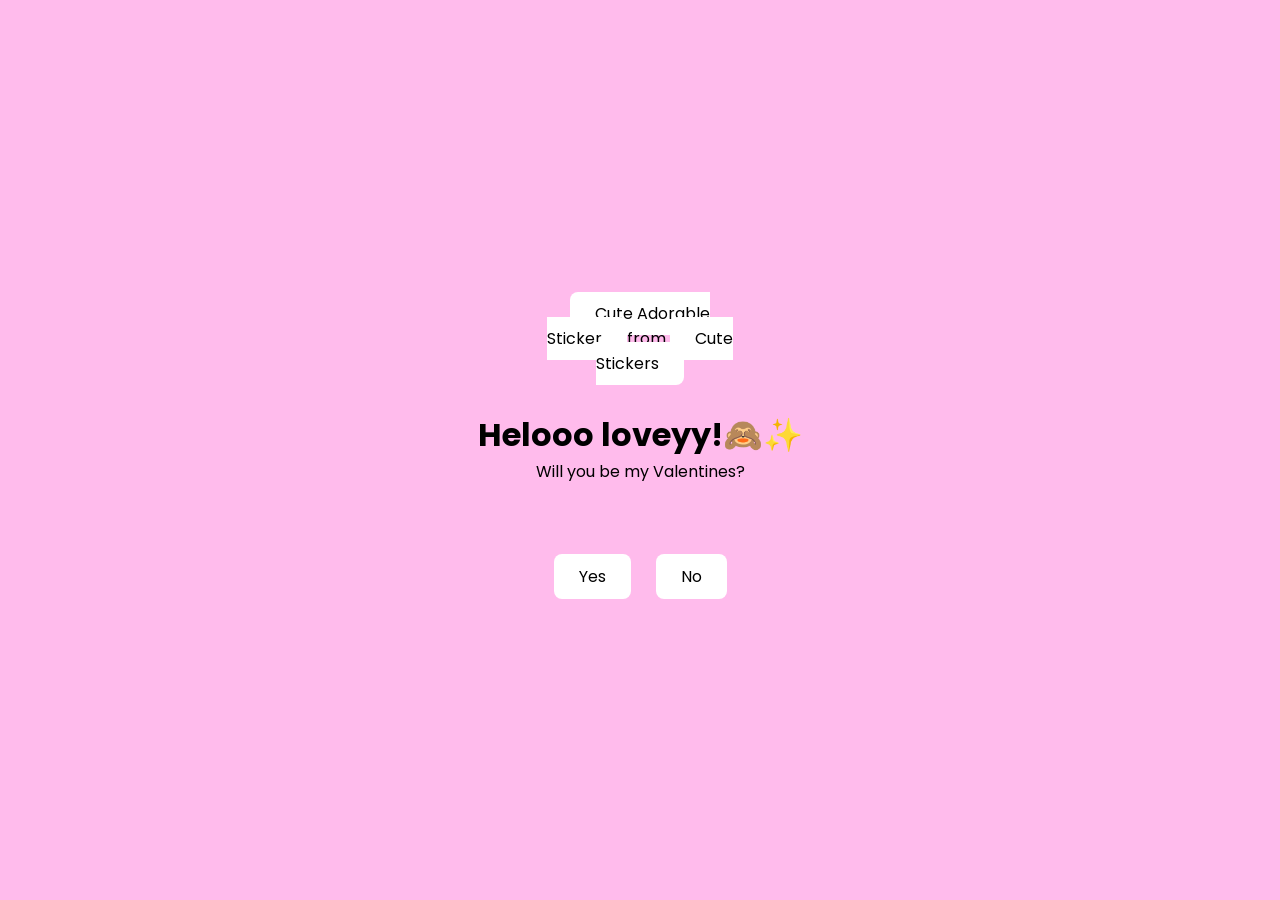
<file: index.html>
<!DOCTYPE html>
<html lang="en">
<head>
    <meta charset="UTF-8">
    <meta name="viewport" content="width=device-width, initial-scale=1.0">
    <link rel="stylesheet" href="style.css">
    <title>Can you be my?</title>
</head>
<body>
    <div class="container">
        <div class="tenor-gif-embed" data-postid="16366241" data-share-method="host" data-aspect-ratio="1.07383" data-width="100%"><a href="https://tenor.com/view/cute-adorable-please-come-on-really-gif-16366241">Cute Adorable Sticker</a>from <a href="https://tenor.com/search/cute-stickers">Cute Stickers</a></div> <script type="text/javascript" async src="https://tenor.com/embed.js"></script>
        <h1>Helooo loveyy!🙈✨</h1>
        <p>Will you be my Valentines?</p>

        <div class="btn">
            <a href="yes.html">Yes</a>
            <a href="#" id="move-random">No</a>
        </div>
    </div>

    <script src="./script.js"></script>
</body>
</html>
</file>
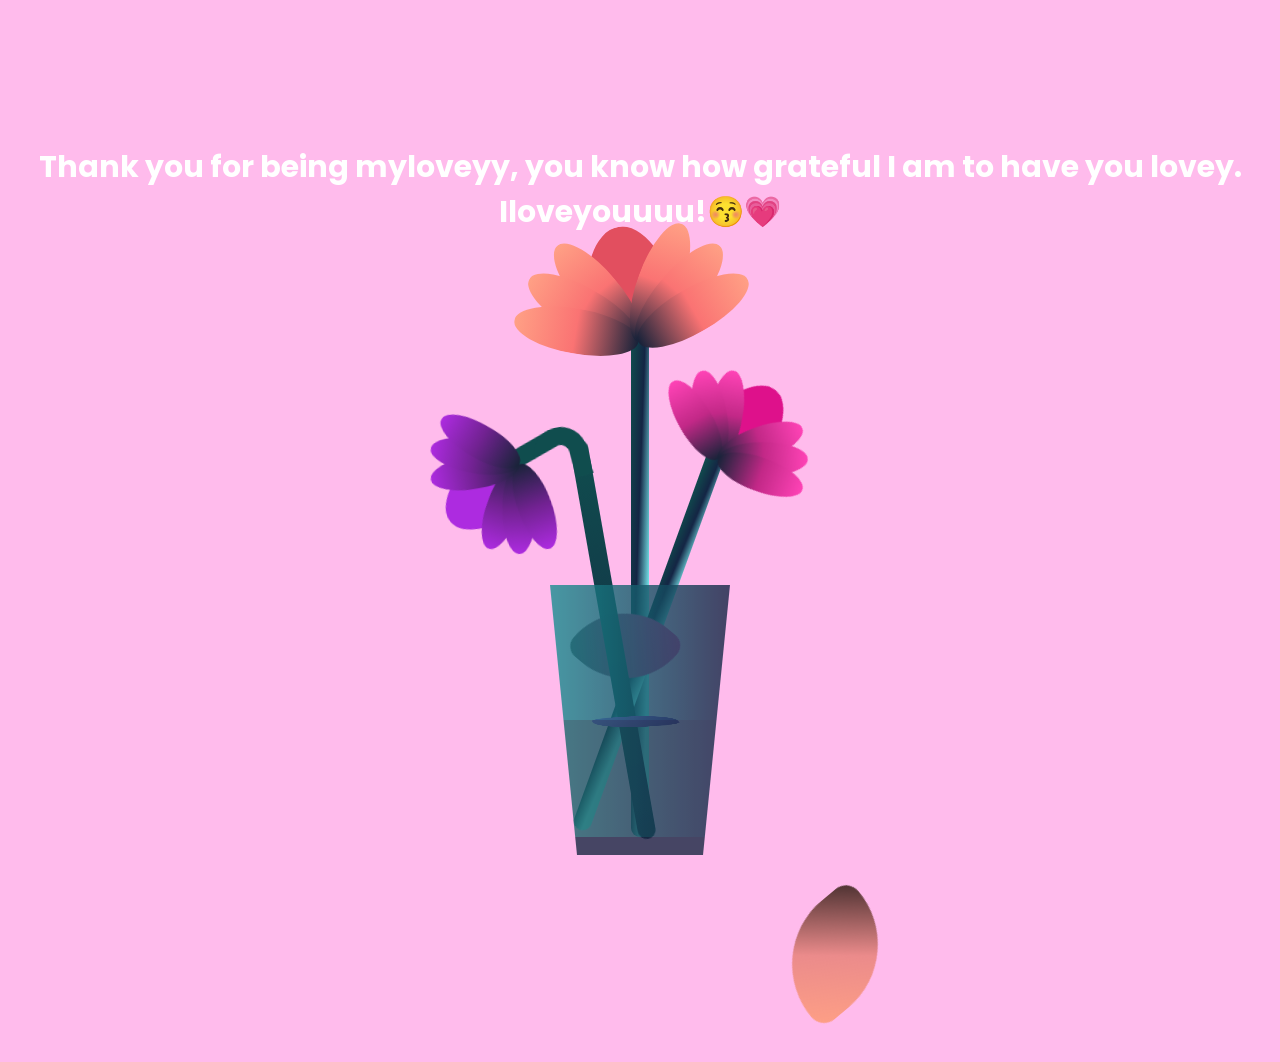
<file: flower.html>
<!DOCTYPE html>
<html lang="en">
<head>
    <meta charset="UTF-8" />
    <meta name="viewport" content="width=device-width, initial-scale=1.0" />
    <iframe src="Audio2.mp3" allow="autoplay" style="display:none" id="iframeAudio"></iframe>
    <title>Document</title>
    <link rel="stylesheet" href="flower.css" />
    <link rel="stylesheet" href="style.css">
</head>
<body>
    <div id="thankyou"><b>Thank you for being myloveyy, you know how grateful I am to have you lovey. Iloveyouuuu!😚💗</b></div>
    <div class="flower">
    <div class="f-wrapper">
        <div class="flower__line"></div>
        <div class="f">
        <div class="flower__leaf flower__leaf--1"></div>
        <div class="flower__leaf flower__leaf--2"></div>
        <div class="flower__leaf flower__leaf--3"></div>
        <div class="flower__leaf flower__leaf--4"></div>
        <div class="flower__leaf flower__leaf--5"></div>
        <div class="flower__leaf flower__leaf--6"></div>
        <div class="flower__leaf flower__leaf--7"></div>
        <div
            class="flower__leaf flower__leaf--8 flower__fall-down--yellow"
        ></div>
        </div>
    </div>

    <div class="f-wrapper f-wrapper--2">
        <div class="flower__line"></div>
        <div class="f">
        <div class="flower__leaf flower__leaf--1"></div>
        <div class="flower__leaf flower__leaf--2"></div>
        <div class="flower__leaf flower__leaf--3"></div>
        <div class="flower__leaf flower__leaf--4"></div>
        <div class="flower__leaf flower__leaf--5"></div>
        <div class="flower__leaf flower__leaf--6"></div>
        <div class="flower__leaf flower__leaf--7"></div>
        <div
            class="flower__leaf flower__leaf--8 flower__fall-down--pink"
        ></div>
        </div>
    </div>

    <div class="f-wrapper f-wrapper--3">
        <div class="flower__line"></div>
        <div class="f">
        <div class="flower__leaf flower__leaf--1"></div>
        <div class="flower__leaf flower__leaf--2"></div>
        <div class="flower__leaf flower__leaf--3"></div>
        <div class="flower__leaf flower__leaf--4"></div>
        <div class="flower__leaf flower__leaf--5"></div>
        <div class="flower__leaf flower__leaf--6"></div>
        <div class="flower__leaf flower__leaf--7"></div>
        <div
            class="flower__leaf flower__leaf--8 flower__fall-down--purple"
        ></div>
        </div>
    </div>
    <div class="flower__glass"></div>
    </div>
</body>
</html>
</file>
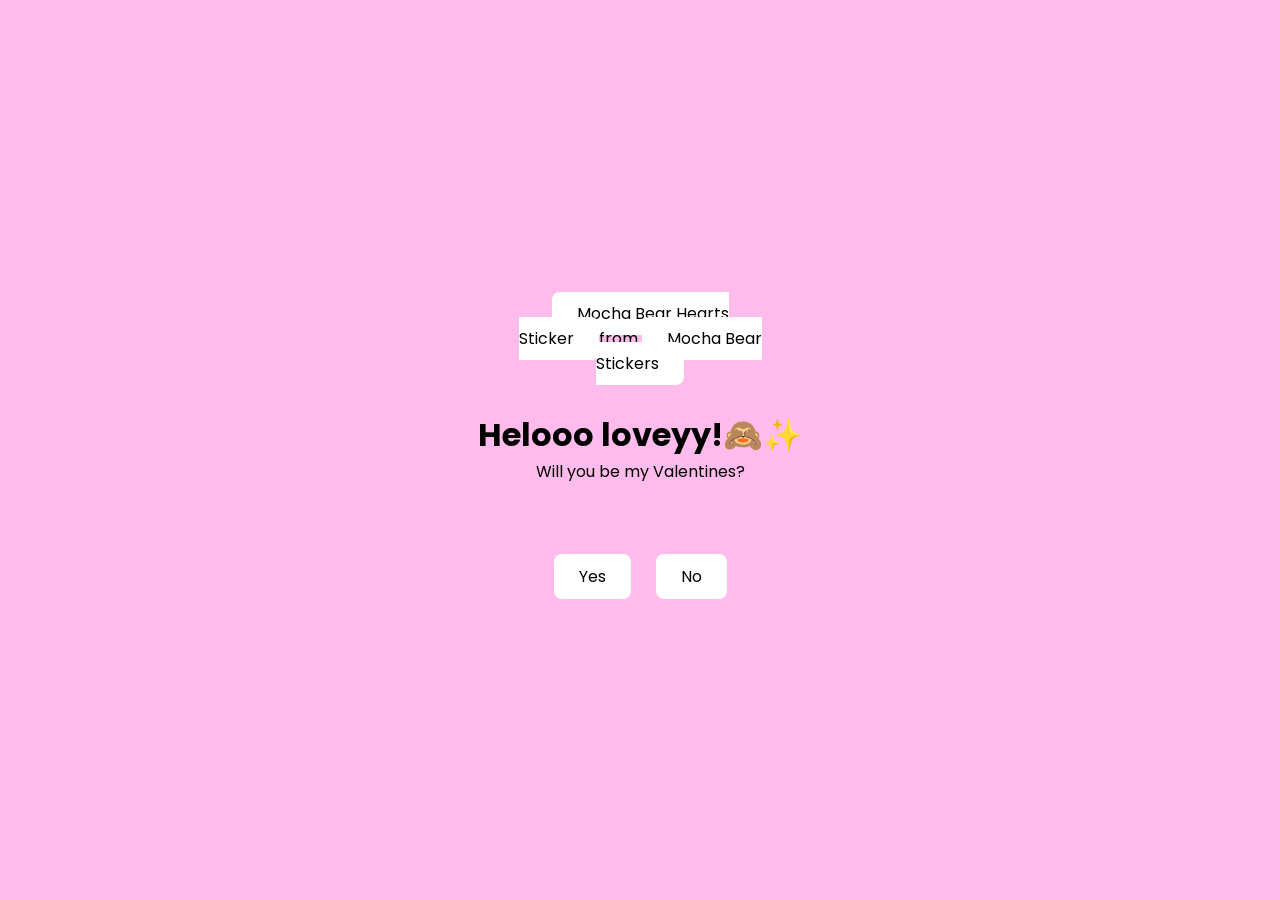
<file: main.html>
<!DOCTYPE html>
<html lang="en">
<head>
    <meta charset="UTF-8">
    <meta name="viewport" content="width=device-width, initial-scale=1.0">
    <link rel="stylesheet" href="style.css">
    <title>Can you be my?</title>
</head>
<body>
    <div class="container">
        <div class="tenor-gif-embed" data-postid="7355347396987361923" data-share-method="host" data-aspect-ratio="1.23333" data-width="100%"><a href="https://tenor.com/view/mocha-bear-hearts-mocha-and-milk-bears-milk-mocha-bear-gif-love-gif-7355347396987361923">Mocha Bear Hearts Sticker</a>from <a href="https://tenor.com/search/mocha+bear-stickers">Mocha Bear Stickers</a></div> <script type="text/javascript" async src="https://tenor.com/embed.js"></script>
        <h1>Helooo loveyy!🙈✨</h1>
        <p>Will you be my Valentines?</p>

        <div class="btn">
            <a href="yes.html">Yes</a>
            <a href="#" id="move-random">No</a>
        </div>
    </div>

    <script src="./script.js"></script>
</body>
</html>
</file>
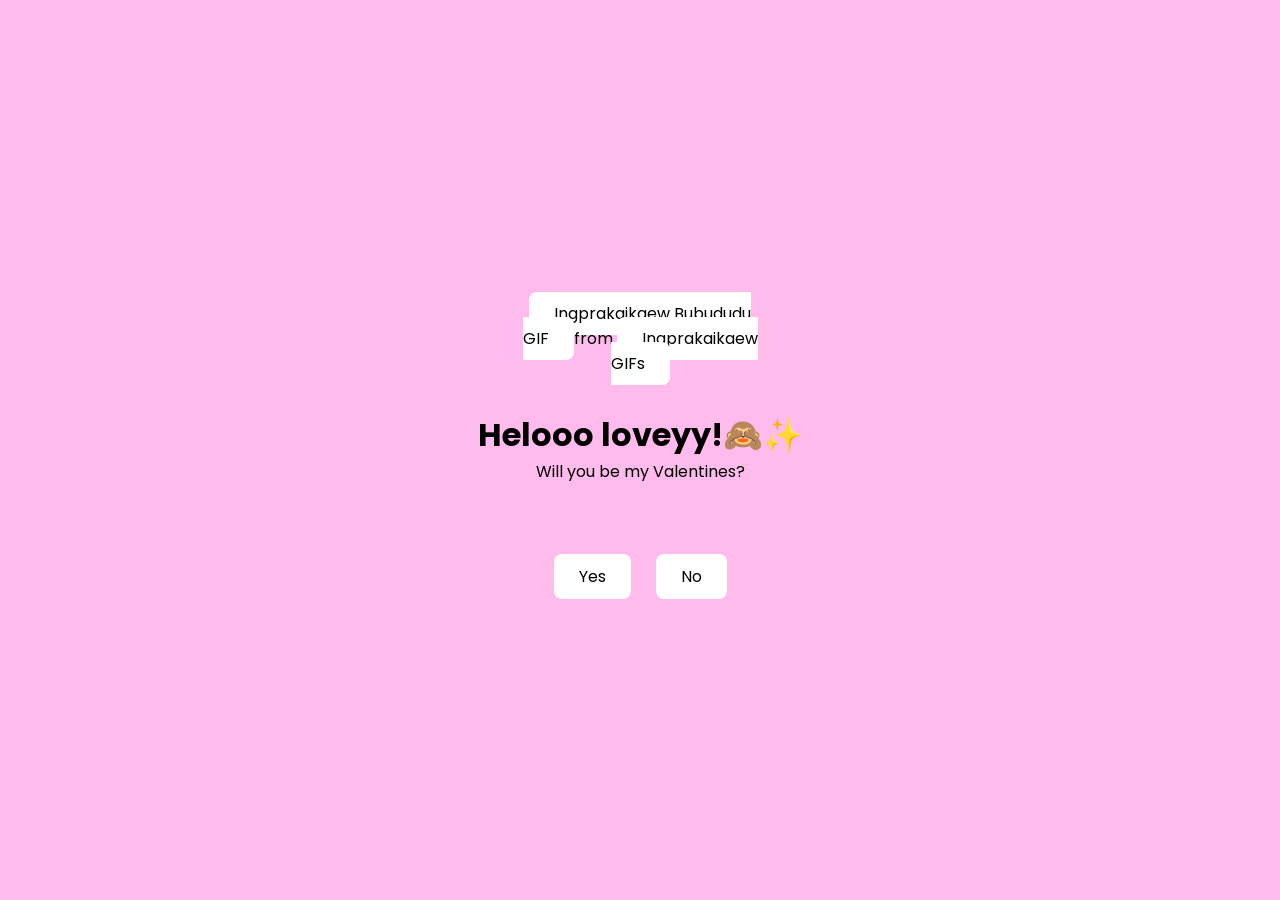
<file: no.html>
<!DOCTYPE html>
<html lang="en">
<head>
    <meta charset="UTF-8">
    <meta name="viewport" content="width=device-width, initial-scale=1.0">
    <link rel="stylesheet" href="style.css">
    <title>Can you be my?</title>
</head>
<body>
    <div class="container">
        <div class="tenor-gif-embed" data-postid="26981227" data-share-method="host" data-aspect-ratio="1.24031" data-width="100%"><a href="https://tenor.com/view/ingprakaikaew-bubududu-gif-26981227">Ingprakaikaew Bubududu GIF</a>from <a href="https://tenor.com/search/ingprakaikaew-gifs">Ingprakaikaew GIFs</a></div> <script type="text/javascript" async src="https://tenor.com/embed.js"></script>
        <h1>Helooo loveyy!🙈✨</h1>
        <p>Will you be my Valentines?</p>

        <div class="btn">
            <a href="yes.html">Yes</a>
            <a href="#" id="move-random">No</a>
        </div>
    </div>

    <script src="./script.js"></script>
</body>
</html>
</file>
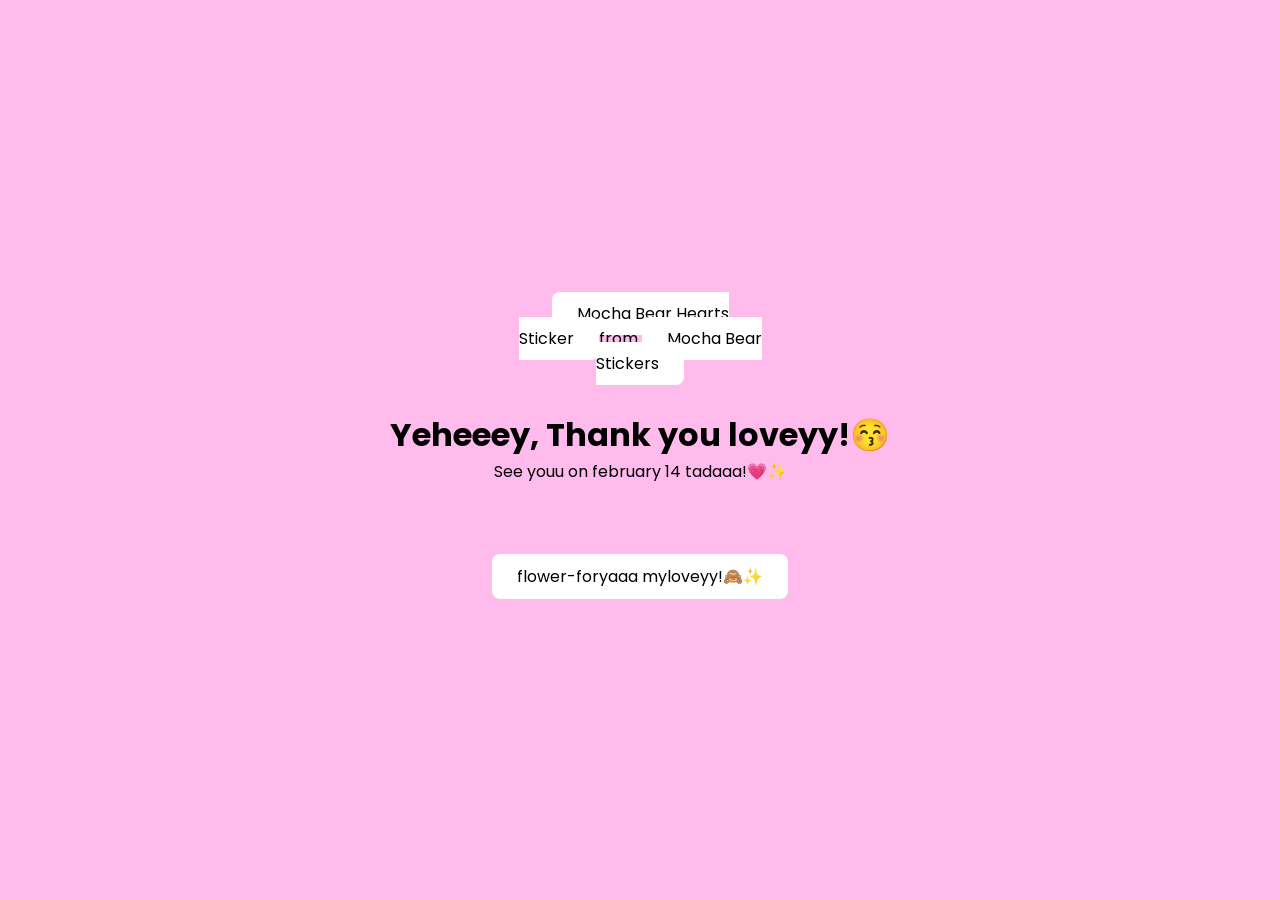
<file: yes.html>
<!DOCTYPE html>
<html lang="en">
<head>
    <meta charset="UTF-8">
    <meta name="viewport" content="width=device-width, initial-scale=1.0">
    <iframe src="Audio.mp3" allow="autoplay" style="display:none" id="iframeAudio"></iframe> 
    <link rel="stylesheet" href="style.css">
    <title>Can you be my?</title>
</head>
<body>
    <div class="container">
        <div class="tenor-gif-embed" data-postid="7355347396987361923" data-share-method="host" data-aspect-ratio="1.23333" data-width="100%"><a href="https://tenor.com/view/mocha-bear-hearts-mocha-and-milk-bears-milk-mocha-bear-gif-love-gif-7355347396987361923">Mocha Bear Hearts Sticker</a>from <a href="https://tenor.com/search/mocha+bear-stickers">Mocha Bear Stickers</a></div> <script type="text/javascript" async src="https://tenor.com/embed.js"></script>
        <h1>Yeheeey, Thank you loveyy!😚</h1>
        <p>See youu on february 14 tadaaa!💗✨</p>

        <div class="btn">
            <a href="flower.html">flower-foryaaa myloveyy!🙈✨</a>
        </div>
    </div>

    <script src="./script.js"></script>
</body>
</html>
</file>
<file: style.css>
@import url('https://fonts.googleapis.com/css2?family=Poppins:ital,wght@0,300;0,400;0,500;0,600;1,400&display=swap');

* {
    margin: 0;
    padding: 0;
    box-sizing: border-box;
    font-family: Poppins;
}

body {
    width: 100%;
    min-height: 100vh;
    display: flex;
    justify-content: center;
    align-items: center;
    background-color: #FFBBEC;
    opacity: 0;
    animation: fadeIn 2s ease-in forwards;
}

@keyframes fadeIn {
    from {
        opacity: 0;
    }
    to {
        opacity: 30;
    }
}
.container {
    display: flex;
    flex-direction: column;
    text-align: center;
    align-items: center;
    gap: 20x;
    max-width: 500px;
    margin: 20px;
}

.container h1{
    margin-top: 35px;
}

.container .tenor-gif-embed {
    max-width: 250px;
}

.container .btn {
    margin-top: 35px;
    display: flex;
    gap: 25px;
    cursor: pointer;;
}

.btn a {
    text-decoration: none;
    color: #000;
    background: #ffff;
    padding: 10px 25px;
    border-radius: 8px;
    box-shadow: 0.5rem 1rem 3rem #000(0,0%,0%, 0.3 saturation, lightness);
}


.container .btn-flower {
    margin-top: 35px;
    display: flex;
    cursor: pointer;;
}

.container a {
    text-decoration: none;
    margin-top: 35px;
    color: #000;
    background: #ffff;
    padding: 10px 25px;
    border-radius: 8px;
    box-shadow: 0.5rem 1rem 3rem #000(0,0%,0%, 0.3 saturation, lightness);
}
</file>
<file: flower.css>
*,
*::after,
*::before{
    padding: 0;
    margin: 0;
    box-sizing: border-box;
}

:root{
    --color-bg: linear-gradient(to top,#010329,#000005);
    --color-glass:linear-gradient(to left,#142544,#1a9092);
    --color-water:linear-gradient(to left,#142544,#1b6d6e);
}

body{
    background-color: #FFBBEC;
    min-height: 100vh;
    display: flex;
    flex-direction: column; /* Change the direction to column */
    align-items: center;
    justify-content: flex-start; /* Align items to the start of the container */
    overflow: hidden;
	color: #ffff;
	font-family: courier;
}

#thankyou {
    width: 100%; /* Ensure it spans the full width */
    text-align: center; /* Keep the text centered */
    margin-top: 100px; /* Add some space at the top */
    z-index: 1000; /* Ensure it's above other elements if needed */
    position: relative; /* Adjust based on layout needs */
	margin-bottom: 350px;
	font-size: 30px;
}

.flower{
    position: relative;
}

.flower__glass{
    width:20vmin;
    height: 30vmin;
    background-image: var(--color-glass);
    clip-path: polygon(0 0, 100% 0, 85% 100%, 15% 100%);
    opacity: .8;
    position: relative;
}

.flower__glass::after{
    content: '';
    position: absolute;
    bottom: 0;
    left: 0;
    background-color: #182843;
    width: 100%;
    height: 2vmin;
}

.flower__glass::before{
    content: '';
    position: absolute;
    bottom: 0;
    left: 0;
    background-image: var(--color-water);
    width: 100%;
    height: 15vmin;
}

.f-wrapper{
    position: absolute;
    left: 45%;
    bottom: 2vmin;
}

.f-wrapper--2{
    left: 50%;
    bottom: 5%;
    transform-origin: 10% left;
    transform: rotate(20deg);
}

.f-wrapper--3{
    left: 30%;
    bottom: 5%;
    transform-origin: 10% left;
    transform: rotate(-10deg);
}

.f-wrapper--3 .flower__line{
    height: 45vmin;
    position: relative;
}

.f-wrapper--3 .flower__line::after{
    content: '';
    position: absolute;
    left:0;
    top: 0;
    width: 6vmin;
    height: 6vmin;
    transform: translate(-69%,-30%) rotate(-5deg);
    border-radius:10vmin 10vmin 0 0;
    border: 2vmin solid  #104d4e;
    border-bottom: transparent;
    border-left: transparent;
}

.f-wrapper--3 .flower__line::before{
    content: '';
    position: absolute;
    left:-40%;
    top: -1%;
    width: 6vmin;
    height: 2vmin;
    transform-origin: right;
    transform: translate(-100%,-80%) rotate(-20deg);
    background-color: #104d4e;
    border-radius: 2vmin;
}

.f-wrapper--3 .flower__line{
    background-image: linear-gradient(to top,#142544,#104d4e);
}


.f-wrapper--2 .flower__line{
    height: 45vmin;
}

.f-wrapper--2 .f{
    transform: translateX(-50%) rotate(20deg);
}

.f-wrapper--3 .f{
    transform: translate(-350%,-50%) rotate(-120deg);
}

.f-wrapper--2 .flower__leaf:not(:first-child){
    width: 3.8vmin;
    height: 10vmin;
    background-image: linear-gradient(to bottom, #ff43b6 ,#c22887, #1a233a 99%);
}

.f-wrapper--3 .flower__leaf:not(:first-child){
    width: 3.8vmin;
    height: 10vmin;
    background-image: linear-gradient(to bottom, #ad2be0 ,#712291, #1a233a 99%);
}

.f-wrapper--3 .flower__leaf--1{
    width: 8vmin;
    height: 10vmin;
    bottom: 2vmin;
    background-color: #ad2be0;
}

.f-wrapper--2 .flower__leaf--1{
    width: 8vmin;
    height: 10vmin;
    bottom: 2vmin;
    background-color: #de118b;
}

.f-wrapper--2 .f .flower__leaf--8{
    width: 10vmin;
    height: 9vmin;
    bottom: 3vmin;
    left: -30%;
    transform: rotate(-50deg);
    background-image: linear-gradient(to left bottom, #ff43b6 ,#4d1337);;
}

.f-wrapper--3 .f .flower__leaf--8{
    width: 10vmin;
    height: 9vmin;
    left: -10% !important;
    background-image: linear-gradient(to left bottom, #ad2be0 ,#712291);;
}

.flower__line{
    width: 2vmin;
    height: 56vmin;
    background-image: linear-gradient(to left top,#82fdff 20%,#142544,#104d4e);
    border-radius: 4vmin;
}

.f{
    position: absolute;
    top: 1vmin;
    left: 50%;
    transform: translateX(-50%) rotate(-10deg);
    width: 2vmin;
    height: 2vmin;
}


.flower__leaf{
    position: absolute;
    left: 50%;
    bottom: 2vmin;
    transform: translateX(-50%);
    width: 5vmin;
    height: 14vmin;
    background-image: linear-gradient(to bottom, #ffa085 ,#fa7373, #1a233a 99%);

    clip-path: ellipse(50% 50% at 50% 50%);
    transform-origin: center bottom;
    animation: open-flower 2s 1s backwards;
}

.flower__leaf--1{
    width: 10vmin;
    height: 12vmin;
    bottom: 3vmin;
    border-radius: 50% 50% 50% 50% / 80% 80% 20% 20%;
    background-color: #e24f5f;
    background-image: none;
    animation: open-flowe--middle  1.4s 1s backwards;
}

.flower__leaf--2{
    transform: translateX(-50%) rotate(-30deg);
}
.flower__leaf--3{
    transform: translateX(-50%) rotate(-50deg);
}
.flower__leaf--4{
    transform: translateX(-50%) rotate(-70deg);
}

.flower__leaf--5{
    transform: translateX(-50%) rotate(30deg);
}

.flower__leaf--6{
    transform: translateX(-50%) rotate(50deg);
}

.flower__leaf--7{
    transform: translateX(-50%) rotate(70deg);
}

.flower__leaf--8{
    width: 13vmin;
    height: 11vmin;
    bottom: 6vmin;
    left: -30%;
    border-radius: none;
    clip-path: none;
    border-radius: 10vmin 2vmin 10vmin 2vmin;
    transform: rotate(-55deg);
    background-image: linear-gradient(to left bottom, #ffa085 ,#eb8b8b,#492f2f 98%);
}

.flower__fall-down--yellow{
    animation: flower-fall-down-yellow  8s 1.2s linear forwards;
}

.flower__fall-down--pink{
    animation: flower-fall-down-pink  5s 1.2s linear forwards;
}

.flower__fall-down--purple{
    bottom: 4vmin;
    animation:flower-fall-down-purple  6s 1.2s linear forwards, flower-falling 6s 7.2s linear infinite;
}


@keyframes open-flower{
        0%{
            transform:  translateX(-50%) rotate(0);
        }
}

@keyframes open-flowe--middle {
    0%{
        opacity: 0;
        transform: translateX(-50%) scale(0);
    }
}

@keyframes flower-fall-down-pink {

    0%{
        transform: rotate(-55deg);
    }

    50%{
        transform: rotateX(-100deg);
    }

    100%{
        transform:translate(2vmin,28vmin);
    }

}

@keyframes flower-fall-down-yellow {

    0%{
        transform: rotate(-55deg);
    }

    50%{
        bottom: 3vmin;
        transform: rotateX(-100deg);
    }

    100%{
        transform:translate(2vmin,70vmin) rotate(150deg);
    }

}

@keyframes flower-fall-down-purple {

    0%{
        transform: rotate(-50deg);
    }

    25%{
        bottom: 1vmin ;
        transform: rotateX(-100deg);
        perspective: 0px;
    }

    50%{
        perspective: 0px;
        transform:translate(-30vmin,2vmin) rotate(90deg);
    }

    75%{
        perspective: 0px;
        transform:translate(-34vmin,-2vmin);
    }

    100%{
        transform-origin: center;
        transform:translate(-34vmin,-2vmin) rotateY(-80deg) rotateX(35deg);
    }

}

@keyframes flower-falling {
    0%,100%{
        transform-origin: center;
        transform:translate(-34vmin,-2vmin) rotateY(-80deg) rotateX(35deg);
    }

    25%{
        transform-origin: center;
        transform:translate(-34.4vmin,-2vmin) rotateY(-84deg) rotateX(35deg);
    }

    50%{
        transform-origin: center;
        transform:translate(-32vmin,-4.2vmin) rotateY(-80deg) rotateX(35deg);
    }

    75%{
        transform-origin: center;
        transform:translate(-36vmin,1.1vmin) rotateY(-80deg) rotateX(35deg);
    }
}
</file>
